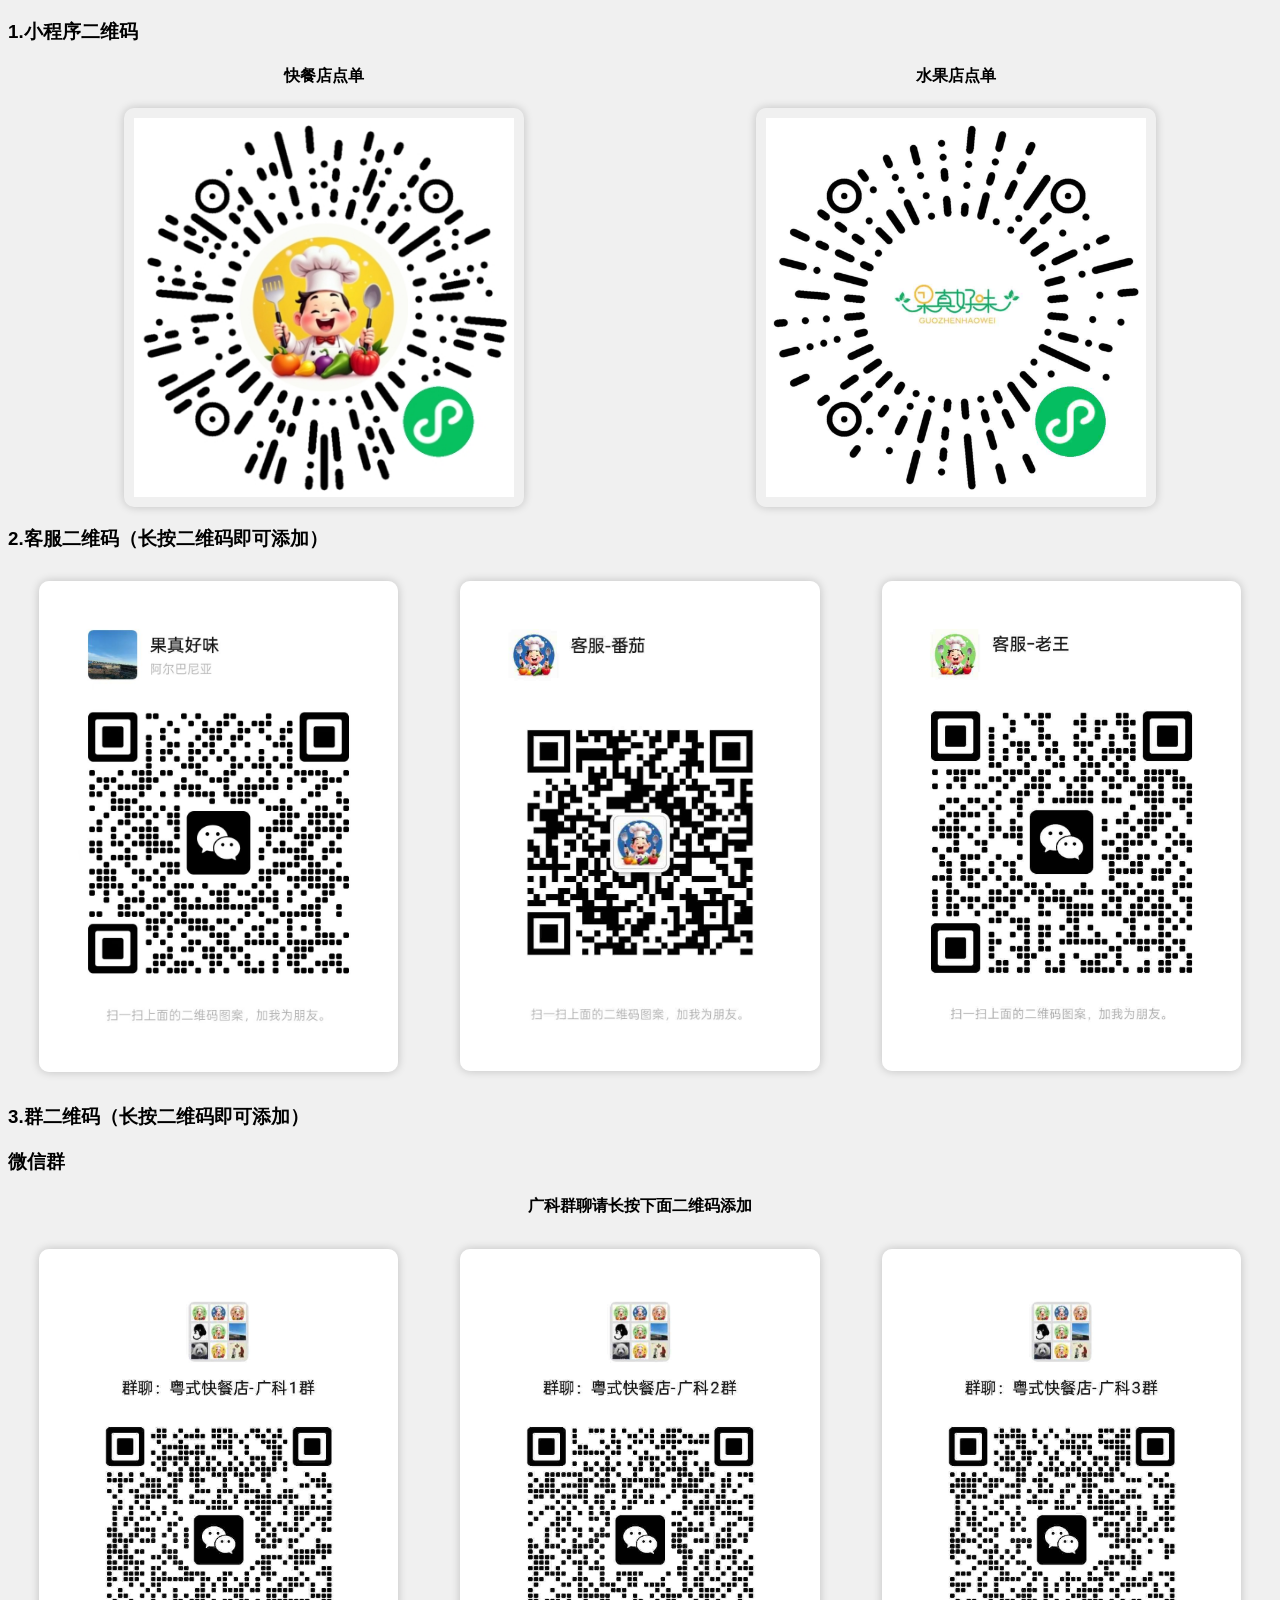
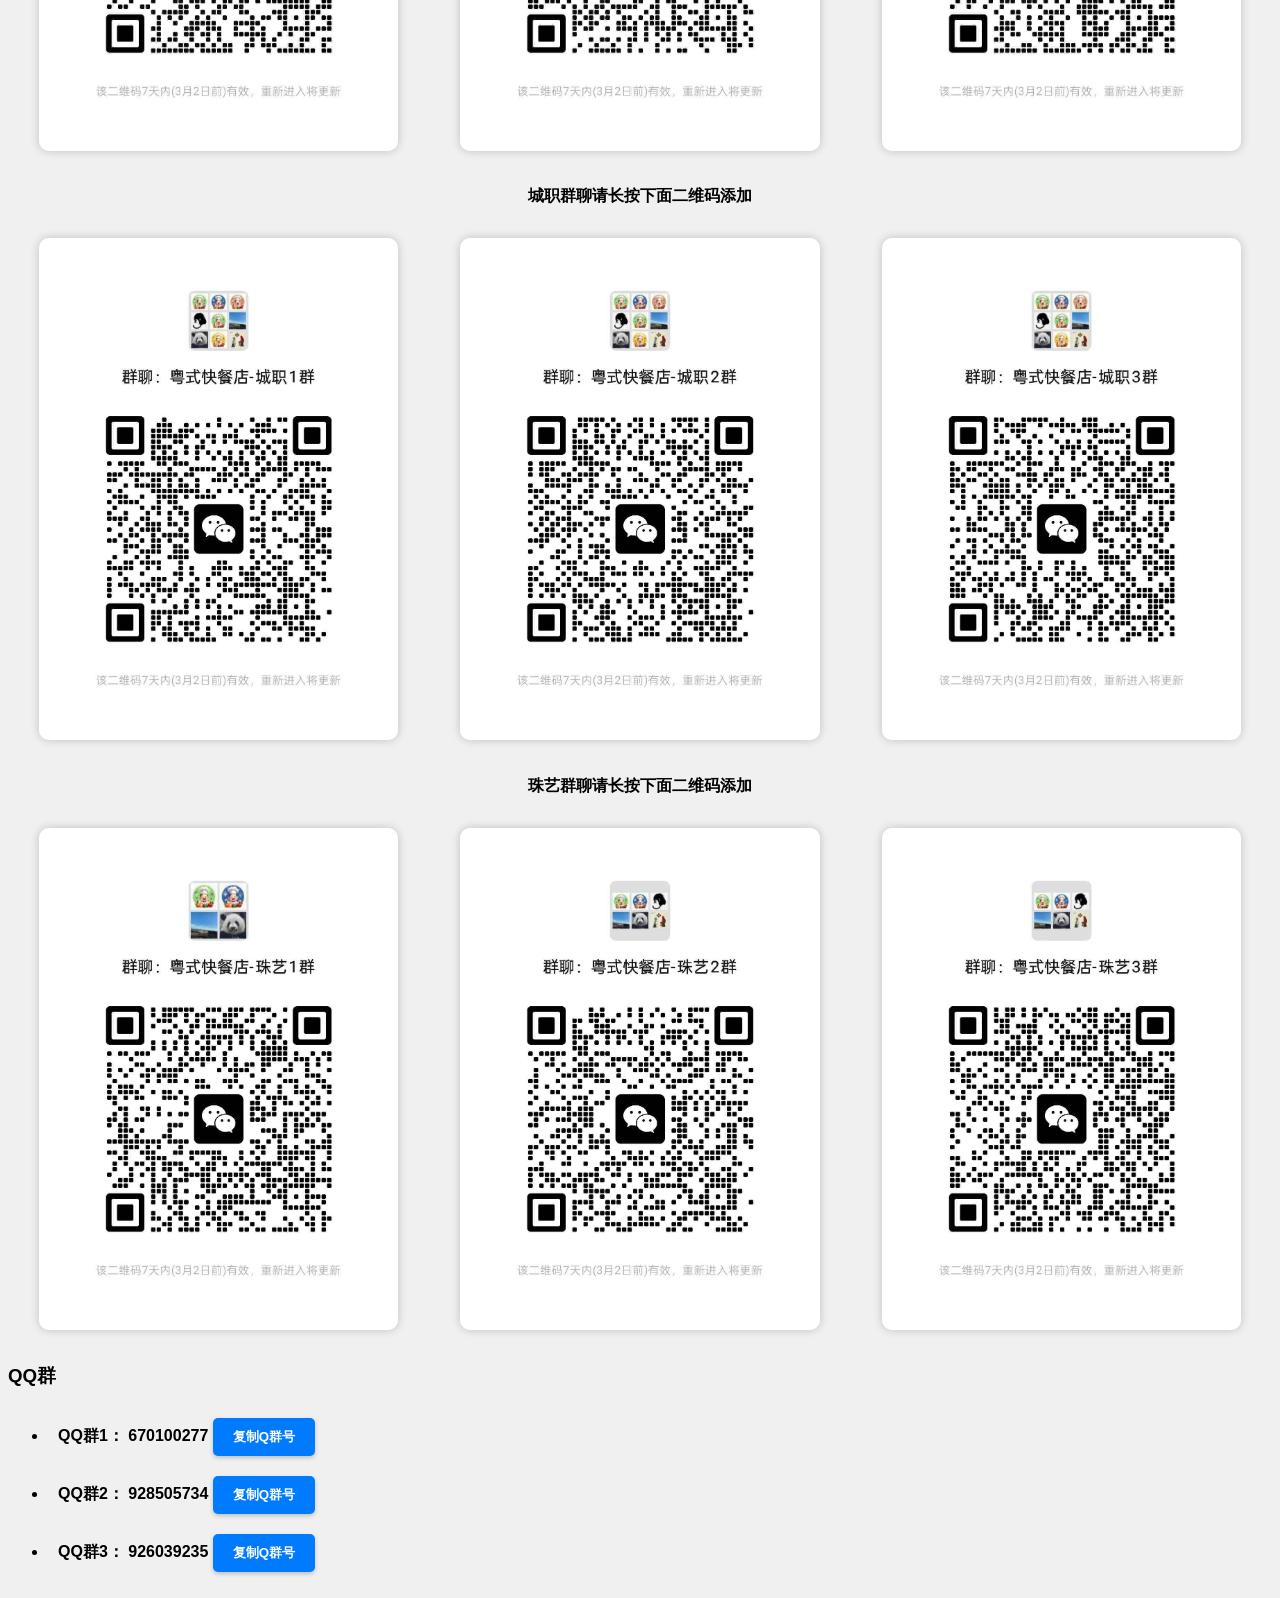
<file: index.html>
<!DOCTYPE html>
<html>

<head>
  <meta charset="UTF-8">
  <meta name="viewport" content="width=device-width, initial-scale=1.0">
  <title>轻盐简语</title>
  <link rel="stylesheet" type="text/css" href="css/style.css">
</head>

<body>
<h3 style="margin-bottom: 0;">1.小程序二维码</h3>
<div style="display: flex;">
  <div style="display: flex; width: 50%; flex-direction: column; align-items: center;">
    <h4>快餐店点单</h4>
    <img class="xiaochengxu" src="images/小程序1.png" style="width: 60%;">
  </div>
  <div style="display:flex; width: 50%; flex-direction: column; align-items: center;">
    <h4>水果店点单</h4>
    <img class="xiaochengxu" src="images/小程序2.png" style="width: 60%;">
  </div>
</div>


<h3>2.客服二维码（长按二维码即可添加）</h3>
<ul class="image-list" id="imageList"></ul>
<h3>3.群二维码（长按二维码即可添加）</h3>


<h3>微信群</h3>
<h4>广科群聊请长按下面二维码添加</h4>
<ul class="image-list" id="imageList_qun_guangke"></ul>

<h4>城职群聊请长按下面二维码添加</h4>
<ul class="image-list" id="imageList_qun_chengzhi"></ul>

<h4>珠艺群聊请长按下面二维码添加</h4>
<ul class="image-list" id="imageList_qun_zhuyi"></ul>

<h3>QQ群</h3>
<!-- <ul class="image-list" id="imageList_qun_qq"></ul> -->
<ul class="qq-list">
  <li>
    <text class="qq-text">QQ群1：</text>
    <text class="qq-text" id="qq1">670100277</text>
    <button onclick="copyText('qq1')">复制Q群号</button>
    <span id="copyStatus1"></span>
  </li>
  <li>
    <text class="qq-text">QQ群2：</text>
    <text class="qq-text" id="qq2">928505734</text>
    <button onclick="copyText('qq2')">复制Q群号</button>
    <span id="copyStatus2"></span>
  </li>
  <li>
    <text class="qq-text">QQ群3：</text>
    <text class="qq-text" id="qq3">926039235</text>
    <button onclick="copyText('qq3')">复制Q群号</button>
    <span id="copyStatus3"></span>
  </li>
</ul>


<script>


  // "images/1客服二维码/4.jpg",
  //             "images/1客服二维码/5.jpg",
  //             "images/1客服二维码/6.jpg",

  // 客服二维码
  var imagePaths = [
    "images/1客服二维码/1.jpg",
    "images/1客服二维码/2.jpg",
    "images/1客服二维码/3.jpg",
  ];

  // 广科群二维码
  var imagePaths_qun_guangke = [
    "images/2广科群二维码/1.jpg",
    "images/2广科群二维码/2.jpg",
    "images/2广科群二维码/3.jpg",
  ];

  // 城职群二维码
  var imagePaths_qun_chengzhi = [
    "images/3城职群二维码/1.jpg",
    "images/3城职群二维码/2.jpg",
    "images/3城职群二维码/3.jpg",
  ];

  // 珠艺群二维码
  var imagePaths_qun_zhuyi = [
    "images/4珠艺群二维码/1.jpg",
    "images/4珠艺群二维码/2.jpg",
    "images/4珠艺群二维码/3.jpg",
  ];

  // QQ群二维码
  var imagePaths_qun_qq = [
    "images/6QQ群二维码/1.png",
    "images/6QQ群二维码/2.png",
    "images/6QQ群二维码/3.png",
  ];

  var imageList = document.getElementById('imageList');
  var imageList_qun_guangke = document.getElementById('imageList_qun_guangke');
  var imageList_qun_chengzhi = document.getElementById('imageList_qun_chengzhi');
  var imageList_qun_zhuyi = document.getElementById('imageList_qun_zhuyi');
  var imageList_qun_qq = document.getElementById('imageList_qun_qq');

  //客服
  for (var i = 0; i < imagePaths.length; i++) {
    var li = document.createElement('li');
    var img = document.createElement('img');
    img.src = imagePaths[i];
    li.appendChild(img);
    imageList.appendChild(li);
  }


  // 广科群
  for (var i = 0; i < imagePaths_qun_guangke.length; i++) {
    var li = document.createElement('li');
    var img = document.createElement('img');
    img.src = imagePaths_qun_guangke[i];
    li.appendChild(img);
    imageList_qun_guangke.appendChild(li);
  }

  // 城职群
  for (var i = 0; i < imagePaths_qun_guangke.length; i++) {
    var li = document.createElement('li');
    var img = document.createElement('img');
    img.src = imagePaths_qun_chengzhi[i];
    li.appendChild(img);
    imageList_qun_chengzhi.appendChild(li);
  }

  // 珠艺群
  for (var i = 0; i < imagePaths_qun_guangke.length; i++) {
    var li = document.createElement('li');
    var img = document.createElement('img');
    img.src = imagePaths_qun_zhuyi[i];
    li.appendChild(img);
    imageList_qun_zhuyi.appendChild(li);
  }

  // QQ群
  // for (var i = 0; i < imagePaths_qun_qq.length; i++) {
  //     var li = document.createElement('li');
  //     var img = document.createElement('img');
  //     img.src = imagePaths_qun_qq[i];
  //     li.appendChild(img);
  //     imageList_qun_qq.appendChild(li);
  // }

  function copyText(id) {
    var text = document.getElementById(id).innerHTML;
    // 创建一个新的 textarea 元素
    var textArea = document.createElement('textarea');
    // 将获取到的文本设置为 textarea 的值
    textArea.value = text;
    // 将 textarea 添加到文档的 body 中
    document.body.appendChild(textArea);
    // 选中 textarea 中的文本
    textArea.select();
    // 执行复制操作
    document.execCommand('copy');
    // 从文档的 body 中移除 textarea
    document.body.removeChild(textArea);

    let str = id;
    let num = str[str.length - 1];

    // 显示复制成功的提示
    var copyStatus = document.getElementById('copyStatus' + num);
    copyStatus.innerHTML = '复制成功';
    copyStatus.style.color = 'red';

    // 3 秒后隐藏提示
    setTimeout(function () {
      copyStatus.innerHTML = '';
    }, 3000);


  }
</script>
</body>
</file>
<file: css/style.css>
body {
    font-family: Arial, sans-serif;
    background-color: #f0f0f0;
  }

  text {
    font-weight: bold;
  }

  button{
    background-color: #007bff;
    color: white;
    border: none;
    padding: 10px 20px;
    border-radius: 5px;
    cursor: pointer;
    box-shadow: 0 2px 4px rgba(0, 0, 0, 0.2);
    font-weight: bold;
  }

  button:hover{
    background-color: #0056b3;
  }


.qq-list li {
    padding: 10px;
    box-sizing: border-box;
}


.xiaochengxu{
    width: 30%;
    width: 30%;
    padding: 10px;
    border-radius: 10px;
    box-shadow: 0 0 10px rgba(0, 0, 0, 0.2);
}

.image-list {
    list-style-type: none;
    padding: 0;
    margin: 0;
    display: flex;
    flex-wrap: wrap;
    justify-content: space-around;
  }

.image-list li {
    width: 30%;
    padding: 10px;
    box-sizing: border-box;
    position: relative;  /* 为了能相对定位添加的文字 */
  }

.image-list img {
    width: 100%;
    border-radius: 10px;
    box-shadow: 0 0 10px rgba(0, 0, 0, 0.2);
  }

  h4 {
    text-align: center;
  }


.image-list li:hover span {
    display: block;  /* 鼠标悬停时显示文字 */
}

@media (max-width: 768px) {  /* 当屏幕宽度小于或等于 768px 时 */
  .image-list li {
      width: 20%;  /* 每个图片占 45% 的宽度，这样一行差不多能放两个 */
    }
  }

@media (max-width: 480px) {  /* 当屏幕宽度小于或等于 480px 时 */
  .image-list li {
      width: 30%;  /* 每个图片占 90% 的宽度，这样一行差不多能放一个 */
    }
  }
</file>
